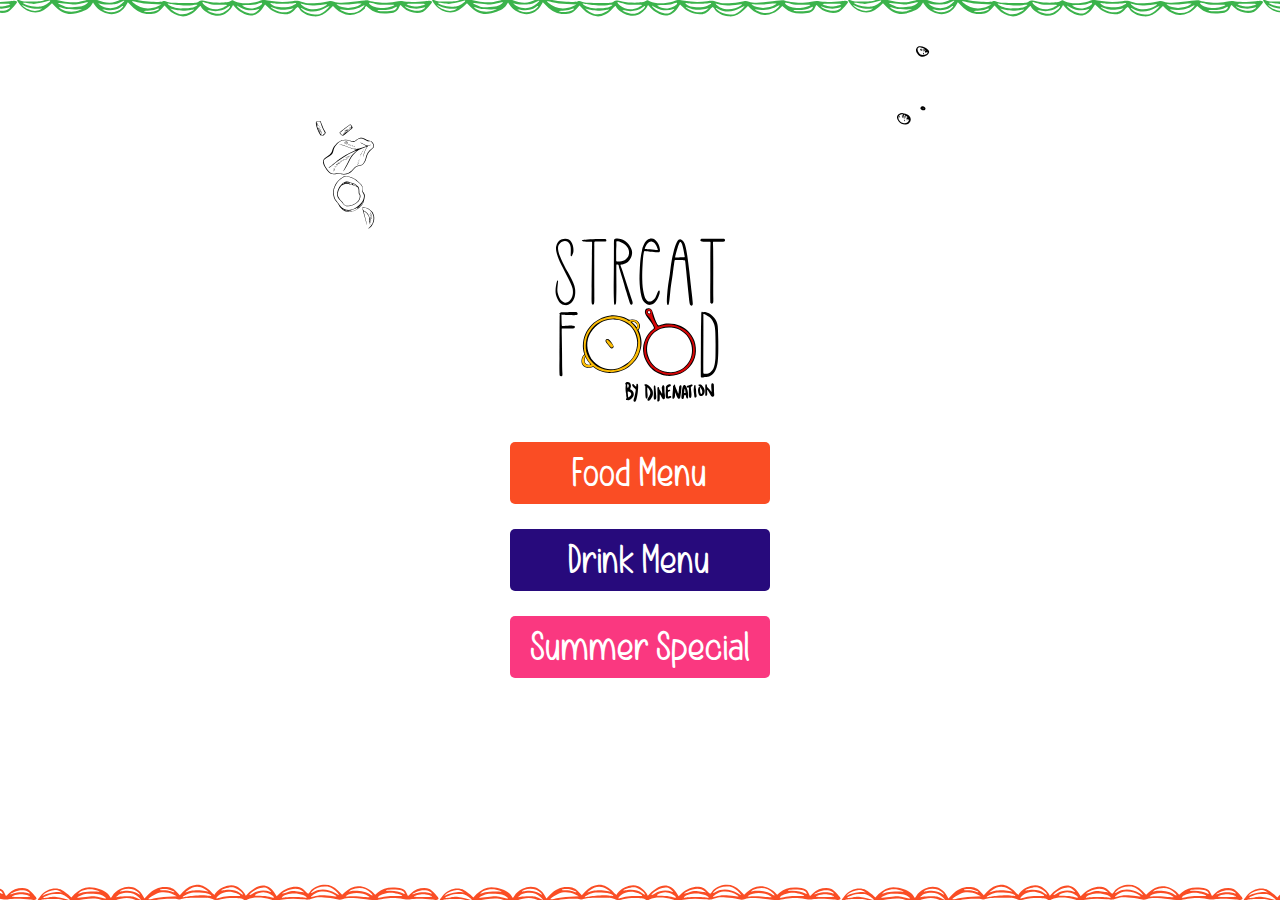
<file: index.html>
<!DOCTYPE html>
<html lang="ru">
	 <head>
	<title>Streat Food</title>
	<meta charset="UTF-8">
	<meta name="format-detection" content="telephone=no">
	<link rel="stylesheet" href="css/style.min.css">
	<link rel="shortcut icon" href="favicon.ico">
	<meta name="viewport" content="width=device-width, initial-scale=1.0">
</head>
	<body>
		<div class="wrapper">
			<main class="main">
				<div class="main__block">
					<h1 class="main__logo">
						<img src="img/logo.svg" alt="">
					</h1>
					<a href="food.html" class="main__button">Food Menu</a>
					<a href="drink.html" class="main__button main__button_drink">Drink Menu</a>
					<a href="summer.html" class="main__button main__button_summer">Summer Special</a>
				</div>
			</main>
		</div>
	</body>
</html>
</file>
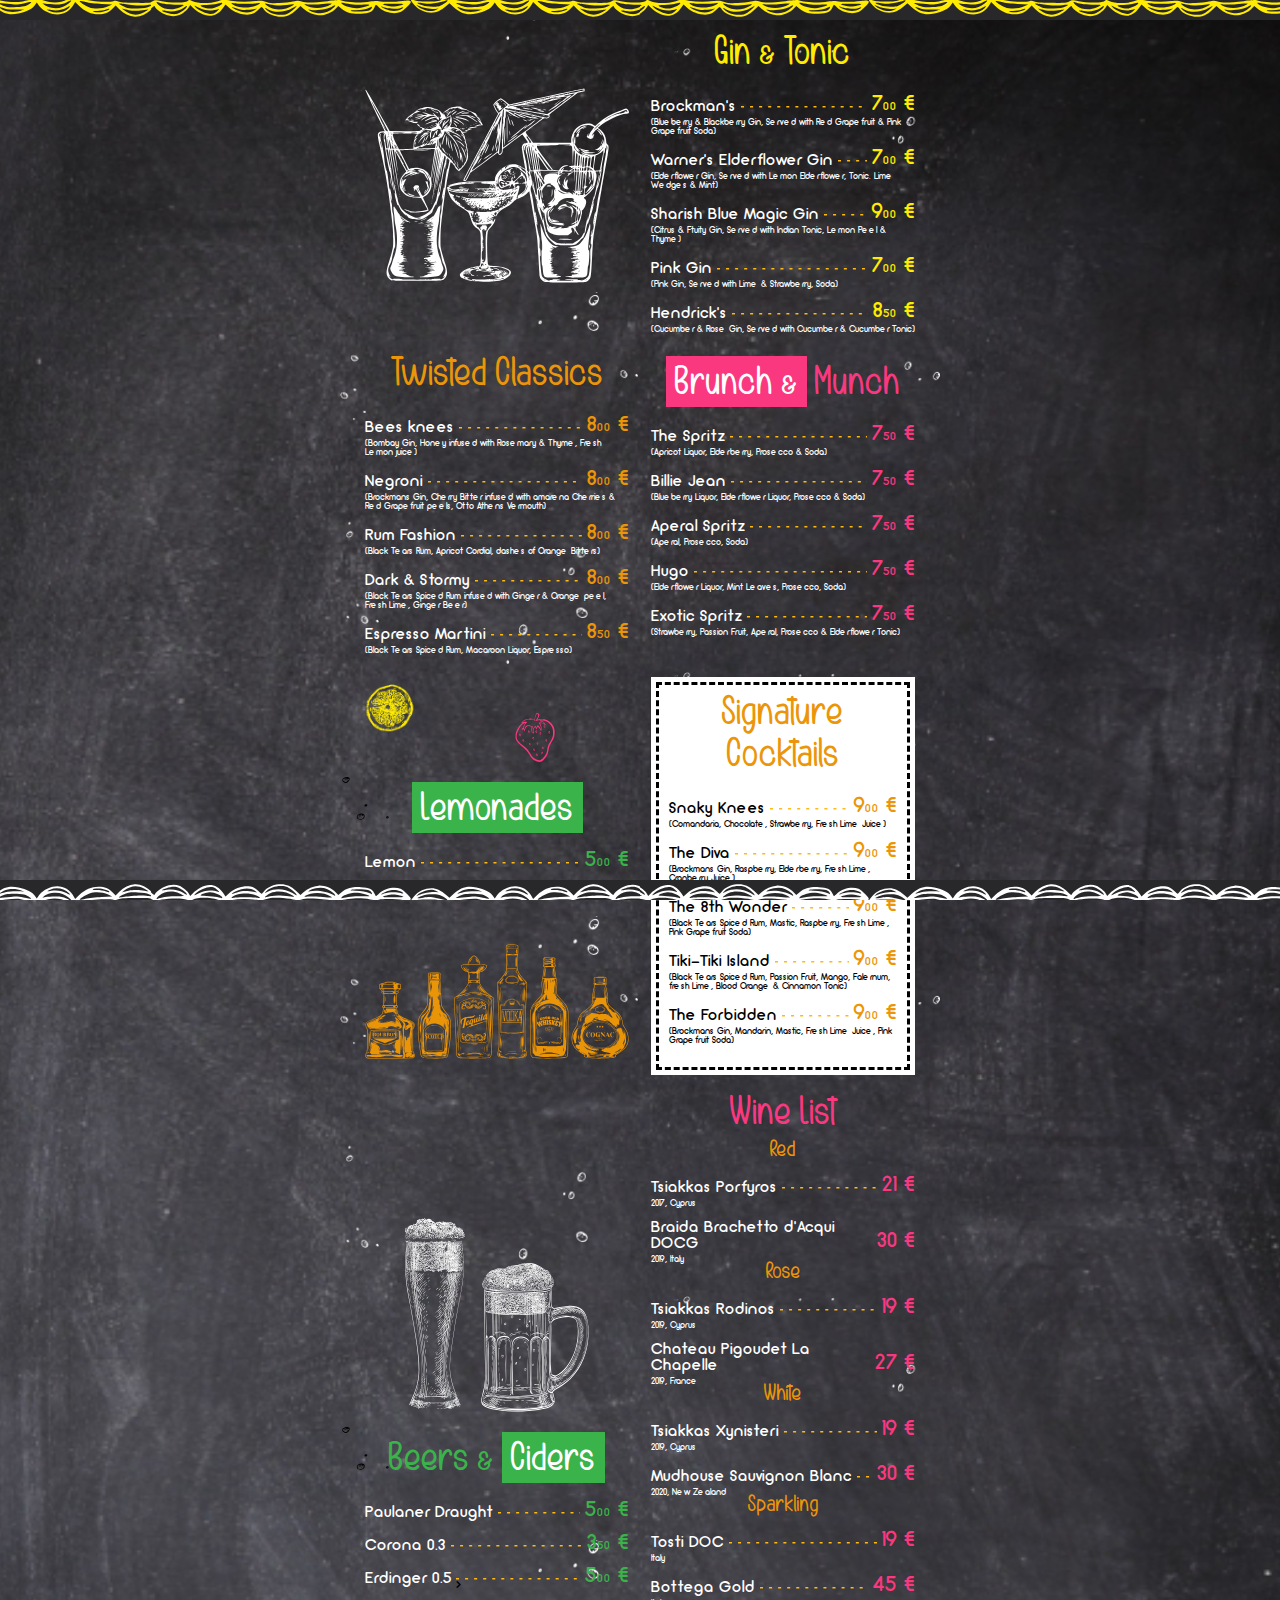
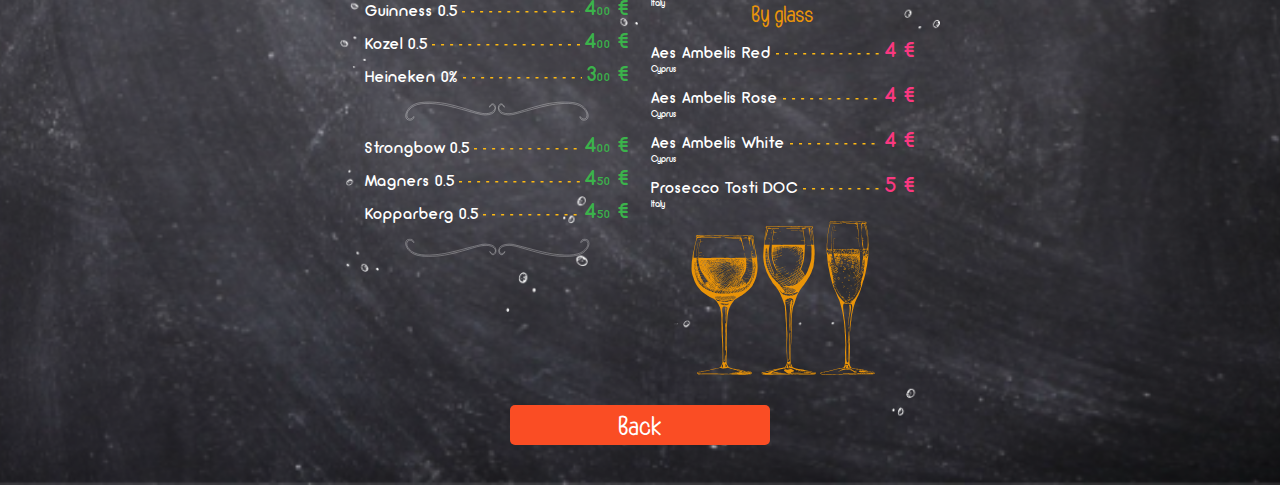
<file: drink.html>
<!DOCTYPE html>
<html lang="ru">
	 <head>
	<title>Streat Food</title>
	<meta charset="UTF-8">
	<meta name="format-detection" content="telephone=no">
	<link rel="stylesheet" href="css/style.min.css">
	<link rel="shortcut icon" href="favicon.ico">
	<meta name="viewport" content="width=device-width, initial-scale=1.0">
</head>
	<body>
		<div class="wrapper wrapper_drink">
			<main class="main main_drink">
				<section class="menu menu_drink">
          <div class="menu__row menu__row_gin">
            <img src="img/drink/image01.svg" alt="">
            <div class="menu__block menu__block_gin">
              <h2 class="menu__title">Gin & Tonic</h2>
              <div class="menu__item item-menu">
                <div class="item-menu__top">
                  <div class="item-menu__name">Brockman's</div>
                  <div class="item-menu__delimiter"></div>
                  <div class="item-menu__cost">7<span>00</span> €</div>
                </div>
                <div class="item-menu_specification">(Blueberry & Blackberry Gin, Served with Red Grapefruit & Pink Grapefruit Soda)</div>
              </div>
              <div class="menu__item item-menu">
                <div class="item-menu__top">
                  <div class="item-menu__name">Warner's Elderflower Gin</div>
                  <div class="item-menu__delimiter"></div>
                  <div class="item-menu__cost">7<span>00</span> €</div>
                </div>
                <div class="item-menu_specification">(Elderflower Gin, Served with Lemon Elderflower, Tonic. Lime Wedges & Mint)</div>
              </div>
              <div class="menu__item item-menu">
                <div class="item-menu__top">
                  <div class="item-menu__name">Sharish Blue Magic Gin</div>
                  <div class="item-menu__delimiter"></div>
                  <div class="item-menu__cost">9<span>00</span> €</div>
                </div>
                <div class="item-menu_specification">(Citrus & Ftuity Gin, Served with Indian Tonic, Lemon Peel & Thyme)</div>
              </div>
              <div class="menu__item item-menu">
                <div class="item-menu__top">
                  <div class="item-menu__name">Pink Gin</div>
                  <div class="item-menu__delimiter"></div>
                  <div class="item-menu__cost">7<span>00</span> €</div>
                </div>
                <div class="item-menu_specification">(Pink Gin, Served with Lime & Strawberry, Soda)</div>
              </div>
              <div class="menu__item item-menu">
                <div class="item-menu__top">
                  <div class="item-menu__name">Hendrick's</div>
                  <div class="item-menu__delimiter"></div>
                  <div class="item-menu__cost">8<span>50</span> €</div>
                </div>
                <div class="item-menu_specification">(Cucumber & Rose Gin, Served with Cucumber & Cucumber Tonic)</div>
              </div>
            </div>
          </div>
					
          <div class="menu__row menu__row_brunch">
            <div class="menu__block menu__block_world">
              <h2 class="menu__title">Twisted Classics</h2>
              <div class="menu__item item-menu">
                <div class="item-menu__top">
                  <div class="item-menu__name">Bees knees</div>
                  <div class="item-menu__delimiter"></div>
                  <div class="item-menu__cost">8<span>00</span> €</div>
                </div>
                <div class="item-menu_specification">(Bombay Gin, Honey infused with Rosemary & Thyme, Fresh Lemon juice)</div>
              </div>
              <div class="menu__item item-menu">
                <div class="item-menu__top">
                  <div class="item-menu__name">Negroni</div>
                  <div class="item-menu__delimiter"></div>
                  <div class="item-menu__cost">8<span>00</span> €</div>
                </div>
                <div class="item-menu_specification">(Brockmans Gin, Cherry Bitter infused with amarena Cherries & Red Grapefruit peels, Otto Athens Vermouth)</div>
              </div>
              <div class="menu__item item-menu">
                <div class="item-menu__top">
                  <div class="item-menu__name">Rum Fashion</div>
                  <div class="item-menu__delimiter"></div>
                  <div class="item-menu__cost">8<span>00</span> €</div>
                </div>
                <div class="item-menu_specification">(Black Tears Rum, Apricot Cordial, dashes of Orange Bitters)</div>
              </div>
              <div class="menu__item item-menu">
                <div class="item-menu__top">
                  <div class="item-menu__name">Dark & Stormy</div>
                  <div class="item-menu__delimiter"></div>
                  <div class="item-menu__cost">8<span>00</span> €</div>
                </div>
                <div class="item-menu_specification">(Black Tears Spiced Rum infused with Ginger & Orange peel, Fresh Lime, Ginger Beer)</div>
              </div>
              <div class="menu__item item-menu">
                <div class="item-menu__top">
                  <div class="item-menu__name">Espresso Martini</div>
                  <div class="item-menu__delimiter"></div>
                  <div class="item-menu__cost">8<span>50</span> €</div>
                </div>
                <div class="item-menu_specification">(Black Tears Spiced Rum, Macaroon Liquor, Espresso)</div>
              </div>
            </div>
            <div class="menu__block menu__block_brunch">
              <h2 class="menu__title"><span>Brunch &</span> Munch</h2>
              <div class="menu__item item-menu">
                <div class="item-menu__top">
                  <div class="item-menu__name">The Spritz</div>
                  <div class="item-menu__delimiter"></div>
                  <div class="item-menu__cost">7<span>50</span> €</div>
                </div>
                <div class="item-menu_specification">(Apricot Liquor, Elderberry, Prosecco & Soda)</div>
              </div>
              <div class="menu__item item-menu">
                <div class="item-menu__top">
                  <div class="item-menu__name">Billie Jean</div>
                  <div class="item-menu__delimiter"></div>
                  <div class="item-menu__cost">7<span>50</span> €</div>
                </div>
                <div class="item-menu_specification">(Blueberry Liquor, Elderflower Liquor, Prosecco & Soda)</div>
              </div>
              <div class="menu__item item-menu">
                <div class="item-menu__top">
                  <div class="item-menu__name">Aperal Spritz</div>
                  <div class="item-menu__delimiter"></div>
                  <div class="item-menu__cost">7<span>50</span> €</div>
                </div>
                <div class="item-menu_specification">(Aperal, Prosecco, Soda)</div>
              </div>
              <div class="menu__item item-menu">
                <div class="item-menu__top">
                  <div class="item-menu__name">Hugo</div>
                  <div class="item-menu__delimiter"></div>
                  <div class="item-menu__cost">7<span>50</span> €</div>
                </div>
                <div class="item-menu_specification">(Elderflower Liquor, Mint Leaves, Prosecco, Soda)</div>
              </div>
              <div class="menu__item item-menu">
                <div class="item-menu__top">
                  <div class="item-menu__name">Exotic Spritz</div>
                  <div class="item-menu__delimiter"></div>
                  <div class="item-menu__cost">7<span>50</span> €</div>
                </div>
                <div class="item-menu_specification">(Strawberry, Passion Fruit, Aperal, Prosecco & Elderflower Tonic)</div>
              </div>
            </div>
          </div>
					
          <div class="menu__row menu__row_lemon">
            <div class="menu__block menu__block_sushi menu__block_lemon">
              <img src="img/drink/image03.svg" alt="">
              <img src="img/drink/image04.svg" alt="">
              <h2 class="menu__title"><span>Lemonades</span></h2>
              <div class="menu__item item-menu">
                <div class="item-menu__top">
                  <div class="item-menu__name">Lemon</div>
                  <div class="item-menu__delimiter"></div>
                  <div class="item-menu__cost">5<span>00</span> €</div>
                </div>
              </div>
              <div class="menu__item item-menu">
                <div class="item-menu__top">
                  <div class="item-menu__name">Lime & Mint</div>
                  <div class="item-menu__delimiter"></div>
                  <div class="item-menu__cost">5<span>00</span> €</div>
                </div>
              </div>
              <img src="img/drink/image05.svg" alt="">
            </div>
            <div class="menu__block menu__block_world menu__block_cockt">
              <div class="menu_wrapper">
                <h2 class="menu__title">Signature Cocktails</h2>
              <div class="menu__item item-menu">
                <div class="item-menu__top">
                  <div class="item-menu__name">Snaky Knees</div>
                  <div class="item-menu__delimiter"></div>
                  <div class="item-menu__cost">9<span>00</span> €</div>
                </div>
                <div class="item-menu_specification">(Comandaria, Chocolate, Strawberry, Fresh Lime Juice)</div>
              </div>
              <div class="menu__item item-menu">
                <div class="item-menu__top">
                  <div class="item-menu__name">The Diva</div>
                  <div class="item-menu__delimiter"></div>
                  <div class="item-menu__cost">9<span>00</span> €</div>
                </div>
                <div class="item-menu_specification">(Brockmans Gin, Raspberry, Elderberry, Fresh Lime, Cranberry Juice)</div>
              </div>
              <div class="menu__item item-menu">
                <div class="item-menu__top">
                  <div class="item-menu__name">The 8th Wonder</div>
                  <div class="item-menu__delimiter"></div>
                  <div class="item-menu__cost">9<span>00</span> €</div>
                </div>
                <div class="item-menu_specification">(Black Tears Spiced Rum, Mastic, Raspberry, Fresh Lime, Pink Grapefruit Soda)</div>
              </div>
              <div class="menu__item item-menu">
                <div class="item-menu__top">
                  <div class="item-menu__name">Tiki-Tiki Island</div>
                  <div class="item-menu__delimiter"></div>
                  <div class="item-menu__cost">9<span>00</span> €</div>
                </div>
                <div class="item-menu_specification">(Black Tears Spiced Rum, Passion Fruit, Mango, Falernum, fresh Lime, Blood Orange & Cinnamon Tonic)</div>
              </div>
              <div class="menu__item item-menu">
                <div class="item-menu__top">
                  <div class="item-menu__name">The Forbidden</div>
                  <div class="item-menu__delimiter"></div>
                  <div class="item-menu__cost">9<span>00</span> €</div>
                </div>
                <div class="item-menu_specification">(Brockmans Gin, Mandarin, Mastic, Fresh Lime Juice, Pink Grapefruit Soda)</div>
              </div>
              </div>
            </div>
          </div>

          <div class="menu__row menu__row_wine">
            <div class="menu__column">
              <img src="img/drink/image06.svg" alt="">
              <div class="menu__block menu__block_sushi menu__block_beers">
                <h2 class="menu__title">Beers & <span>Ciders</span></h2>
                <div class="menu__item item-menu">
                  <div class="item-menu__top">
                    <div class="item-menu__name">Paulaner Draught</div>
                    <div class="item-menu__delimiter"></div>
                    <div class="item-menu__cost">5<span>00</span> €</div>
                  </div>
                </div>
                <div class="menu__item item-menu">
                  <div class="item-menu__top">
                    <div class="item-menu__name">Corona 0.3</div>
                    <div class="item-menu__delimiter"></div>
                    <div class="item-menu__cost">3<span>50</span> €</div>
                  </div>
                </div>
                <div class="menu__item item-menu">
                  <div class="item-menu__top">
                    <div class="item-menu__name">Erdinger 0.5</div>
                    <div class="item-menu__delimiter">></div>
                    <div class="item-menu__cost">5<span>00</span> €</div>
                  </div>
                </div>
                <div class="menu__item item-menu">
                  <div class="item-menu__top">
                    <div class="item-menu__name">Guinness 0.5</div>
                    <div class="item-menu__delimiter"></div>
                    <div class="item-menu__cost">4<span>00</span> €</div>
                  </div>
                </div>
                <div class="menu__item item-menu">
                  <div class="item-menu__top">
                    <div class="item-menu__name">Kozel 0.5</div>
                    <div class="item-menu__delimiter"></div>
                    <div class="item-menu__cost">4<span>00</span> €</div>
                  </div>
                </div>
                <div class="menu__item item-menu">
                  <div class="item-menu__top">
                    <div class="item-menu__name">Heineken 0%</div>
                    <div class="item-menu__delimiter"></div>
                    <div class="item-menu__cost">3<span>00</span> €</div>
                  </div>
                </div>
                <img class="image" src="img/drink/border-block-white.svg" alt="">
                <div class="menu__item item-menu">
                  <div class="item-menu__top">
                    <div class="item-menu__name">Strongbow 0.5</div>
                    <div class="item-menu__delimiter"></div>
                    <div class="item-menu__cost">4<span>00</span> €</div>
                  </div>
                </div>
                <div class="menu__item item-menu">
                  <div class="item-menu__top">
                    <div class="item-menu__name">Magners 0.5</div>
                    <div class="item-menu__delimiter"></div>
                    <div class="item-menu__cost">4<span>50</span> €</div>
                  </div>
                </div>
                <div class="menu__item item-menu">
                  <div class="item-menu__top">
                    <div class="item-menu__name">Kopparberg 0.5</div>
                    <div class="item-menu__delimiter"></div>
                    <div class="item-menu__cost">4<span>50</span> €</div>
                  </div>
                </div>
                <img class="image image_rot" src="img/drink/border-block-white.svg" alt="">
              </div>
            </div>

            <div class="menu__column">
              <div class="menu__block menu__block_wine">
                <h2 class="menu__title">Wine List</span></h2>
                <h3 class="menu__subtitle">Red</h3>
                <div class="menu__item item-menu">
                  <div class="item-menu__top">
                    <div class="item-menu__name">Tsiakkas Porfyros</div>
                    <div class="item-menu__delimiter"></div>
                    <div class="item-menu__cost">21 €</div>
                  </div>
                  <div class="item-menu_specification">2017, Cyprus</div>
                </div>
                <div class="menu__item item-menu">
                  <div class="item-menu__top">
                    <div class="item-menu__name">Braida Brachetto d'Acqui DOCG</div>
                    <div class="item-menu__delimiter"></div>
                    <div class="item-menu__cost">30 €</div>
                  </div>
                  <div class="item-menu_specification">2019, Italy</div>
                </div>
                <h3 class="menu__subtitle">Rose</h3>
                <div class="menu__item item-menu">
                  <div class="item-menu__top">
                    <div class="item-menu__name">Tsiakkas Rodinos</div>
                    <div class="item-menu__delimiter"></div>
                    <div class="item-menu__cost">19 €</div>
                  </div>
                  <div class="item-menu_specification">2019, Cyprus</div>
                </div>
                <div class="menu__item item-menu">
                  <div class="item-menu__top">
                    <div class="item-menu__name">Chateau Pigoudet La Chapelle</div>
                    <div class="item-menu__delimiter"></div>
                    <div class="item-menu__cost">27 €</div>
                  </div>
                  <div class="item-menu_specification">2019, France</div>
                </div>
                <h3 class="menu__subtitle">White</h3>
                <div class="menu__item item-menu">
                  <div class="item-menu__top">
                    <div class="item-menu__name">Tsiakkas Xynisteri</div>
                    <div class="item-menu__delimiter"></div>
                    <div class="item-menu__cost">19 €</div>
                  </div>
                  <div class="item-menu_specification">2019, Cyprus</div>
                </div>
                <div class="menu__item item-menu">
                  <div class="item-menu__top">
                    <div class="item-menu__name">Mudhouse Sauvignon Blanc</div>
                    <div class="item-menu__delimiter"></div>
                    <div class="item-menu__cost">30 €</div>
                  </div>
                  <div class="item-menu_specification">2020, New Zealand</div>
                </div>
                <h3 class="menu__subtitle">Sparkling</h3>
                <div class="menu__item item-menu">
                  <div class="item-menu__top">
                    <div class="item-menu__name">Tosti DOC</div>
                    <div class="item-menu__delimiter"></div>
                    <div class="item-menu__cost">19 €</div>
                  </div>
                  <div class="item-menu_specification">Italy</div>
                </div>
                <div class="menu__item item-menu">
                  <div class="item-menu__top">
                    <div class="item-menu__name">Bottega Gold</div>
                    <div class="item-menu__delimiter"></div>
                    <div class="item-menu__cost">45 €</div>
                  </div>
                  <div class="item-menu_specification">Italy</div>
                </div>
                <h3 class="menu__subtitle">By glass</h3>
                <div class="menu__item item-menu">
                  <div class="item-menu__top">
                    <div class="item-menu__name">Aes Ambelis Red</div>
                    <div class="item-menu__delimiter"></div>
                    <div class="item-menu__cost">4 €</div>
                  </div>
                  <div class="item-menu_specification">Cyprus</div>
                </div>
                <div class="menu__item item-menu">
                  <div class="item-menu__top">
                    <div class="item-menu__name">Aes Ambelis Rose</div>
                    <div class="item-menu__delimiter"></div>
                    <div class="item-menu__cost">4 €</div>
                  </div>
                  <div class="item-menu_specification">Cyprus</div>
                </div>
                <div class="menu__item item-menu">
                  <div class="item-menu__top">
                    <div class="item-menu__name">Aes Ambelis White</div>
                    <div class="item-menu__delimiter"></div>
                    <div class="item-menu__cost">4 €</div>
                  </div>
                  <div class="item-menu_specification">Cyprus</div>
                </div>
                <div class="menu__item item-menu">
                  <div class="item-menu__top">
                    <div class="item-menu__name">Prosecco Tosti DOC</div>
                    <div class="item-menu__delimiter"></div>
                    <div class="item-menu__cost">5 €</div>
                  </div>
                  <div class="item-menu_specification">Italy</div>
                </div>
                <img src="img/drink/image07.svg" alt="">
              </div>
            </div>
          </div>
					
				</section>
				<div class="main__footer">
					<a href="index.html" class="main__button main__button_back">Back</a>
				</div>
			</main>
		</div>
	</body>
</html>
</file>
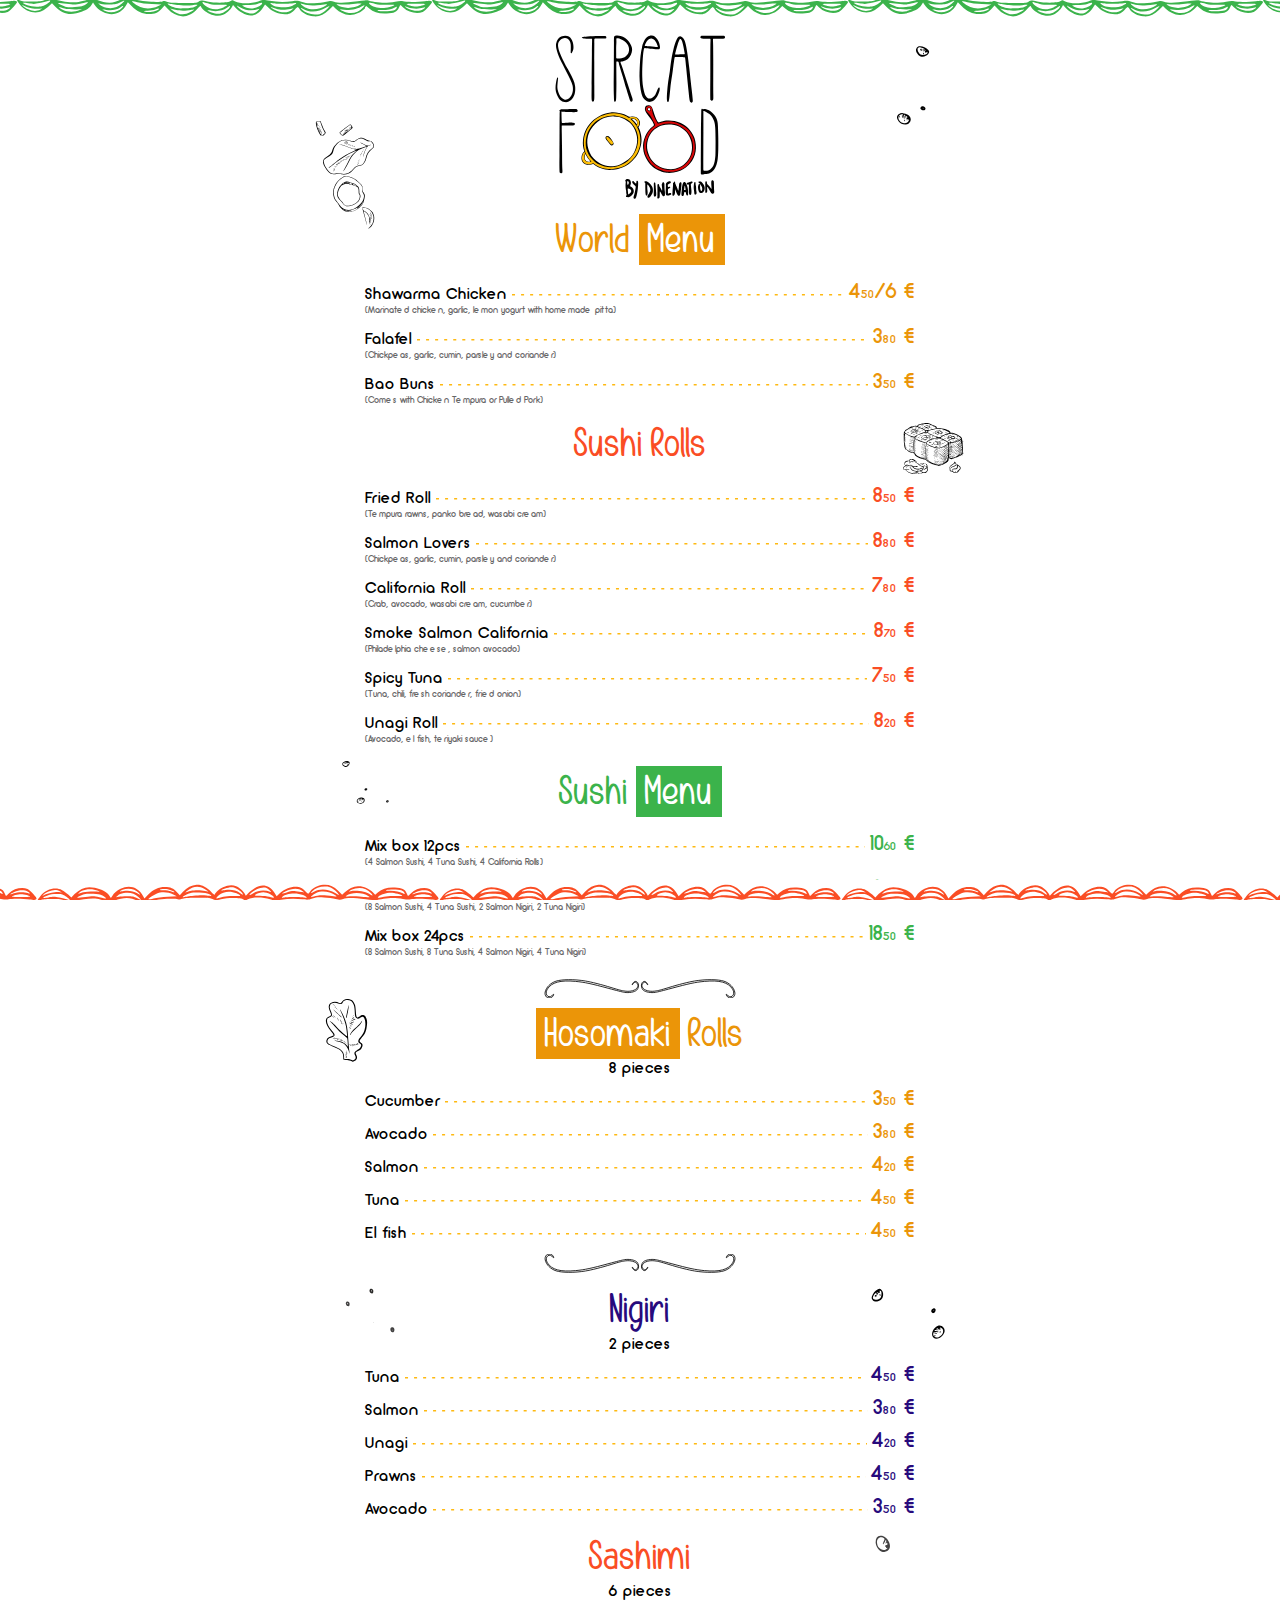
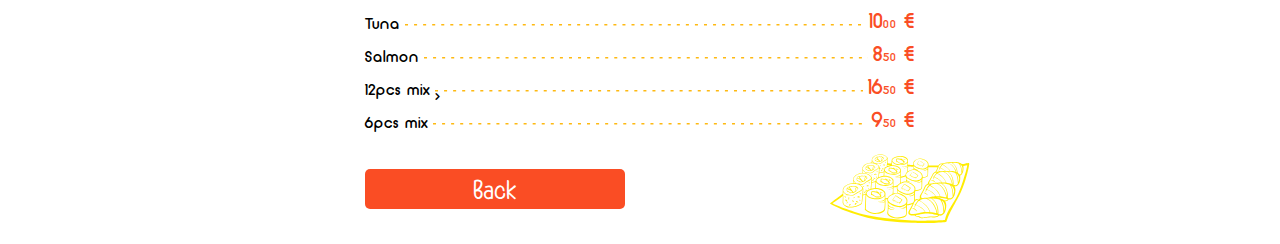
<file: food.html>
<!DOCTYPE html>
<html lang="ru">
	 <head>
	<title>Streat Food</title>
	<meta charset="UTF-8">
	<meta name="format-detection" content="telephone=no">
	<link rel="stylesheet" href="css/style.min.css">
	<link rel="shortcut icon" href="favicon.ico">
	<meta name="viewport" content="width=device-width, initial-scale=1.0">
</head>
	<body>
		<div class="wrapper">
			<main class="main">
				<h1 class="main__logo">
					<img src="img/logo.svg" alt="">
				</h1>
				<section class="menu">
					<div class="menu__block menu__block_world">
						<h2 class="menu__title">World <span>Menu</span></h2>
						<div class="menu__item item-menu">
							<div class="item-menu__top">
								<div class="item-menu__name">Shawarma Chicken</div>
								<div class="item-menu__delimiter"></div>
								<div class="item-menu__cost">4<span>50</span>/6 €</div>
							</div>
							<div class="item-menu_specification">(Marinated chicken, garlic, lemon yogurt with homemade pitta)</div>
						</div>
						<div class="menu__item item-menu">
							<div class="item-menu__top">
								<div class="item-menu__name">Falafel</div>
								<div class="item-menu__delimiter"></div>
								<div class="item-menu__cost">3<span>80</span> €</div>
							</div>
							<div class="item-menu_specification">(Chickpeas, garlic, cumin, parsley and coriander)</div>
						</div>
						<div class="menu__item item-menu">
							<div class="item-menu__top">
								<div class="item-menu__name">Bao Buns</div>
								<div class="item-menu__delimiter"></div>
								<div class="item-menu__cost">3<span>50</span> €</div>
							</div>
							<div class="item-menu_specification">(Comes with Chicken Tempura or Pulled Pork)</div>
						</div>
					</div>

					<div class="menu__block menu__block_rolls">
						<h2 class="menu__title">Sushi Rolls</h2>
						<div class="menu__item item-menu">
							<div class="item-menu__top">
								<div class="item-menu__name">Fried Roll</div>
								<div class="item-menu__delimiter"></div>
								<div class="item-menu__cost">8<span>50</span> €</div>
							</div>
							<div class="item-menu_specification">(Tempura rawns, panko bread, wasabi cream)</div>
						</div>
						<div class="menu__item item-menu">
							<div class="item-menu__top">
								<div class="item-menu__name">Salmon Lovers</div>
								<div class="item-menu__delimiter"></div>
								<div class="item-menu__cost">8<span>80</span> €</div>
							</div>
							<div class="item-menu_specification">(Chickpeas, garlic, cumin, parsley and coriander)</div>
						</div>
						<div class="menu__item item-menu">
							<div class="item-menu__top">
								<div class="item-menu__name">California Roll</div>
								<div class="item-menu__delimiter"></div>
								<div class="item-menu__cost">7<span>80</span> €</div>
							</div>
							<div class="item-menu_specification">(Crab, avocado, wasabi cream, cucumber)</div>
						</div>
						<div class="menu__item item-menu">
							<div class="item-menu__top">
								<div class="item-menu__name">Smoke Salmon California</div>
								<div class="item-menu__delimiter"></div>
								<div class="item-menu__cost">8<span>70</span> €</div>
							</div>
							<div class="item-menu_specification">(Philadelphia cheese, salmon avocado)</div>
						</div>
						<div class="menu__item item-menu">
							<div class="item-menu__top">
								<div class="item-menu__name">Spicy Tuna</div>
								<div class="item-menu__delimiter"></div>
								<div class="item-menu__cost">7<span>50</span> €</div>
							</div>
							<div class="item-menu_specification">(Tuna, chili, fresh coriander, fried onion)</div>
						</div>
						<div class="menu__item item-menu">
							<div class="item-menu__top">
								<div class="item-menu__name">Unagi Roll</div>
								<div class="item-menu__delimiter"></div>
								<div class="item-menu__cost">8<span>20</span> €</div>
							</div>
							<div class="item-menu_specification">(Avocado, el fish, teriyaki sauce)</div>
						</div>
					</div>

					<div class="menu__block menu__block_sushi">
						<h2 class="menu__title">Sushi <span>Menu</span></h2>
						<div class="menu__item item-menu">
							<div class="item-menu__top">
								<div class="item-menu__name">Mix box 12pcs</div>
								<div class="item-menu__delimiter"></div>
								<div class="item-menu__cost">10<span>60</span> €</div>
							</div>
							<div class="item-menu_specification">(4 Salmon Sushi, 4 Tuna Sushi, 4 California Rolls)</div>
						</div>
						<div class="menu__item item-menu">
							<div class="item-menu__top">
								<div class="item-menu__name">Mix box 16pcs</div>
								<div class="item-menu__delimiter"></div>
								<div class="item-menu__cost">12<span>50</span> €</div>
							</div>
							<div class="item-menu_specification">(8 Salmon Sushi, 4 Tuna Sushi, 2 Salmon Nigiri, 2 Tuna Nigiri)</div>
						</div>
						<div class="menu__item item-menu">
							<div class="item-menu__top">
								<div class="item-menu__name">Mix box 24pcs</div>
								<div class="item-menu__delimiter"></div>
								<div class="item-menu__cost">18<span>50</span> €</div>
							</div>
							<div class="item-menu_specification">(8 Salmon Sushi, 8 Tuna Sushi, 4 Salmon Nigiri, 4 Tuna Nigiri)</div>
						</div>
					</div>

					<div class="menu__block menu__block_world menu__block_hosomaki">
						<h2 class="menu__title"><span>Hosomaki</span> Rolls</h2>
						<div class="menu__subtitle">8 pieces</div>
						<div class="menu__item item-menu">
							<div class="item-menu__top">
								<div class="item-menu__name">Cucumber</div>
								<div class="item-menu__delimiter"></div>
								<div class="item-menu__cost">3<span>50</span> €</div>
							</div>
						</div>
						<div class="menu__item item-menu">
							<div class="item-menu__top">
								<div class="item-menu__name">Avocado</div>
								<div class="item-menu__delimiter"></div>
								<div class="item-menu__cost">3<span>80</span> €</div>
							</div>
						</div>
						<div class="menu__item item-menu">
							<div class="item-menu__top">
								<div class="item-menu__name">Salmon</div>
								<div class="item-menu__delimiter"></div>
								<div class="item-menu__cost">4<span>20</span> €</div>
							</div>
						</div>
						<div class="menu__item item-menu">
							<div class="item-menu__top">
								<div class="item-menu__name">Tuna</div>
								<div class="item-menu__delimiter"></div>
								<div class="item-menu__cost">4<span>50</span> €</div>
							</div>
						</div>
						<div class="menu__item item-menu">
							<div class="item-menu__top">
								<div class="item-menu__name">El fish</div>
								<div class="item-menu__delimiter"></div>
								<div class="item-menu__cost">4<span>50</span> €</div>
							</div>
						</div>
					</div>

					<div class="menu__block menu__block_nigiri">
						<h2 class="menu__title">Nigiri</h2>
						<div class="menu__subtitle">2 pieces</div>
						<div class="menu__item item-menu">
							<div class="item-menu__top">
								<div class="item-menu__name">Tuna</div>
								<div class="item-menu__delimiter"></div>
								<div class="item-menu__cost">4<span>50</span> €</div>
							</div>
						</div>
						<div class="menu__item item-menu">
							<div class="item-menu__top">
								<div class="item-menu__name">Salmon</div>
								<div class="item-menu__delimiter"></div>
								<div class="item-menu__cost">3<span>80</span> €</div>
							</div>
						</div>
						<div class="menu__item item-menu">
							<div class="item-menu__top">
								<div class="item-menu__name">Unagi</div>
								<div class="item-menu__delimiter"></div>
								<div class="item-menu__cost">4<span>20</span> €</div>
							</div>
						</div>
						<div class="menu__item item-menu">
							<div class="item-menu__top">
								<div class="item-menu__name">Prawns</div>
								<div class="item-menu__delimiter"></div>
								<div class="item-menu__cost">4<span>50</span> €</div>
							</div>
						</div>
						<div class="menu__item item-menu">
							<div class="item-menu__top">
								<div class="item-menu__name">Avocado</div>
								<div class="item-menu__delimiter"></div>
								<div class="item-menu__cost">3<span>50</span> €</div>
							</div>
						</div>
					</div>

					<div class="menu__block menu__block_rolls menu__block_sashimi">
						<h2 class="menu__title">Sashimi</h2>
						<div class="menu__subtitle">6 pieces</div>
						<div class="menu__item item-menu">
							<div class="item-menu__top">
								<div class="item-menu__name">Tuna</div>
								<div class="item-menu__delimiter"></div>
								<div class="item-menu__cost">10<span>00</span> €</div>
							</div>
						</div>
						<div class="menu__item item-menu">
							<div class="item-menu__top">
								<div class="item-menu__name">Salmon</div>
								<div class="item-menu__delimiter"></div>
								<div class="item-menu__cost">8<span>50</span> €</div>
							</div>
						</div>
						<div class="menu__item item-menu">
							<div class="item-menu__top">
								<div class="item-menu__name">12pcs mix</div>
								<div class="item-menu__delimiter">></div>
								<div class="item-menu__cost">16<span>50</span> €</div>
							</div>
						</div>
						<div class="menu__item item-menu">
							<div class="item-menu__top">
								<div class="item-menu__name">6pcs mix</div>
								<div class="item-menu__delimiter"></div>
								<div class="item-menu__cost">9<span>50</span> €</div>
							</div>
						</div>
					</div>
				</section>
				<div class="main__footer">
					<a href="index.html" class="main__button main__button_back">Back</a>
					<img src="img/sushi-rolls02.svg" alt="">
				</div>
			</main>
		</div>
	</body>
</html>
</file>
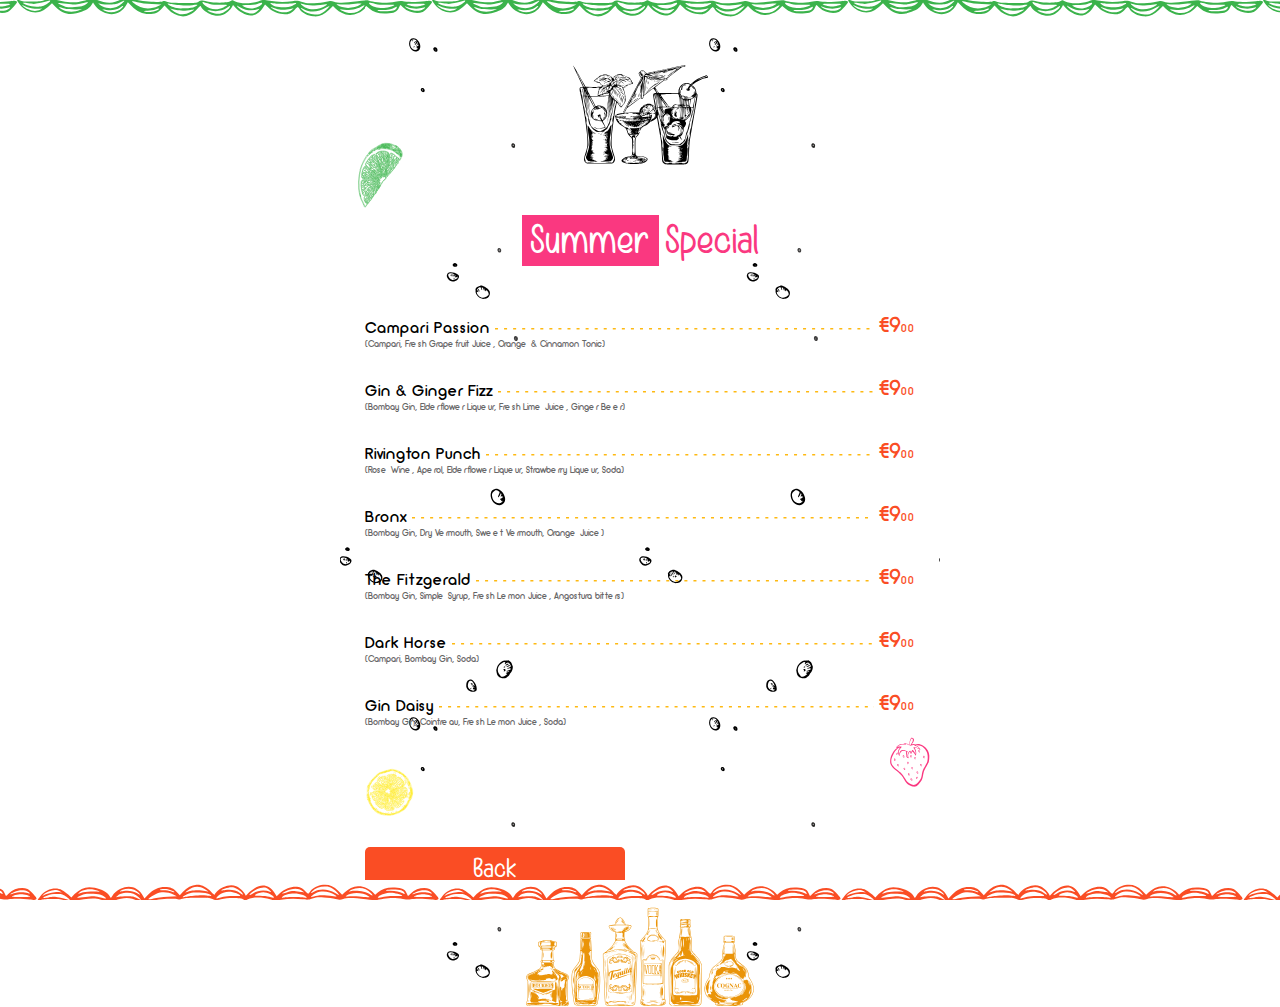
<file: summer.html>
<!DOCTYPE html>
<html lang="ru">
	 <head>
	<title>Summer Special</title>
	<meta charset="UTF-8">
	<meta name="format-detection" content="telephone=no">
	<link rel="stylesheet" href="css/style.min.css">
	<link rel="shortcut icon" href="favicon.ico">
	<meta name="viewport" content="width=device-width, initial-scale=1.0">
</head>
	<body>
		<div class="wrapper">
			<main class="main main_summer">
				<h1 class="main__logo">
					<img src="img/summer/logo.svg" alt="">
				</h1>
				<section class="menu">
					<div class="menu__block menu__block_summer">
						<h2 class="menu__title"><span>Summer</span> Special</h2>
						<div class="menu__item item-menu">
							<div class="item-menu__top">
								<div class="item-menu__name">Campari Passion</div>
								<div class="item-menu__delimiter"></div>
								<div class="item-menu__cost">€9<span>00</span></div>
							</div>
							<div class="item-menu_specification">(Campari, Fresh Grapefruit Juice, Orange & Cinnamon Tonic)</div>
						</div>
						<div class="menu__item item-menu">
							<div class="item-menu__top">
								<div class="item-menu__name">Gin & Ginger Fizz</div>
								<div class="item-menu__delimiter"></div>
								<div class="item-menu__cost">€9<span>00</span></div>
							</div>
							<div class="item-menu_specification">(Bombay Gin, Elderflower Liqueur, Fresh Lime Juice, Ginger Beer)</div>
						</div>
						<div class="menu__item item-menu">
							<div class="item-menu__top">
								<div class="item-menu__name">Rivington Punch</div>
								<div class="item-menu__delimiter"></div>
								<div class="item-menu__cost">€9<span>00</span></div>
							</div>
							<div class="item-menu_specification">(Rose Wine, Aperol, Elderflower Liqueur, Strawberry Liqueur, Soda)</div>
						</div>
            <div class="menu__item item-menu">
							<div class="item-menu__top">
								<div class="item-menu__name">Bronx</div>
								<div class="item-menu__delimiter"></div>
								<div class="item-menu__cost">€9<span>00</span></div>
							</div>
							<div class="item-menu_specification">(Bombay Gin, Dry Vermouth, Sweet Vermouth, Orange Juice)</div>
						</div>
            <div class="menu__item item-menu">
							<div class="item-menu__top">
								<div class="item-menu__name">The Fitzgerald</div>
								<div class="item-menu__delimiter"></div>
								<div class="item-menu__cost">€9<span>00</span></div>
							</div>
							<div class="item-menu_specification">(Bombay Gin, Simple Syrup, Fresh Lemon Juice, Angostura bitters)</div>
						</div>
            <div class="menu__item item-menu">
							<div class="item-menu__top">
								<div class="item-menu__name">Dark Horse</div>
								<div class="item-menu__delimiter"></div>
								<div class="item-menu__cost">€9<span>00</span></div>
							</div>
							<div class="item-menu_specification">(Campari, Bombay Gin, Soda)</div>
						</div>
            <div class="menu__item item-menu">
							<div class="item-menu__top">
								<div class="item-menu__name">Gin Daisy</div>
								<div class="item-menu__delimiter"></div>
								<div class="item-menu__cost">€9<span>00</span></div>
							</div>
							<div class="item-menu_specification">(Bombay Gin, Cointreau, Fresh Lemon Juice, Soda)</div>
						</div>
					</div>
				</section>
				<div class="main__footer main__footer_summer">
					<a href="index.html" class="main__button main__button_back">Back</a>
					<img src="img/summer/drink.svg" alt="">
				</div>
			</main>
		</div>
	</body>
</html>
</file>
<file: css/style.min.css>
@font-face{font-family:ArciformSans;font-display:swap;src:url(../fonts/ArciformSans.woff) format("woff"),url(../fonts/ArciformSans.woff2) format("woff2");font-weight:400;font-style:normal}@font-face{font-family:PickleJuice;font-display:swap;src:url(../fonts/PickleJuice.woff) format("woff"),url(../fonts/PickleJuice.woff2) format("woff2");font-weight:400;font-style:normal}*{padding:0;margin:0;border:0}*,:after,:before{-webkit-box-sizing:border-box;box-sizing:border-box}:active,:focus{outline:0}a:active,a:focus{outline:0}aside,footer,header,nav,section{display:block}body,html{height:100%;min-width:320px}body{line-height:1;font-family:ArciformSans,sans-serif;-ms-text-size-adjust:100%;-moz-text-size-adjust:100%;-webkit-text-size-adjust:100%}button,input,textarea{font-family:ArciformSans,sans-serif}input::-ms-clear{display:none}button{cursor:pointer}button::-moz-focus-inner{padding:0;border:0}a,a:visited{text-decoration:none}a:hover{text-decoration:none}ul li{list-style:none}img{vertical-align:top}h1,h2,h3,h4,h5,h6{font-weight:inherit;font-size:inherit}body{color:#000;font-size:14px}.wrapper{position:relative;width:100%;min-height:100%;overflow:hidden}.wrapper::after,.wrapper::before{content:'';position:fixed;z-index:10;height:20px;width:100%;left:0}.wrapper::after{bottom:0;background:#fff url(../img/border-bottom.svg) center 4px repeat-x;background-size:auto 20px}.wrapper::before{top:0;background:#fff url(../img/border-top.svg) center -3px repeat-x;background-size:auto 20px}.wrapper_drink{background:url(../img/drink/main-bg.png) center/cover no-repeat}.wrapper_drink::after{background:#28272a url(../img/drink/border-bottom-white.svg) center 4px repeat-x}.wrapper_drink::before{background:#28272a url(../img/drink/border-top-yellow.svg) center -3px repeat-x}.wrapper_drink .item-menu_specification{color:#fff}.wrapper_drink .item-menu__name{color:#fff}.wrapper_drink .main__footer{margin-bottom:20px;-webkit-box-pack:center;-ms-flex-pack:center;justify-content:center}.main{position:relative;max-width:600px;min-height:100vh;margin:0 auto;padding:35px 25px 20px;display:-webkit-box;display:-ms-flexbox;display:flex;-webkit-box-orient:vertical;-webkit-box-direction:normal;-ms-flex-direction:column;flex-direction:column}.main::before{content:'';display:inline-block;position:absolute;width:60px;height:110px;top:120px;left:-25px;background:url(../img/food.svg) center/100% no-repeat}.main::after{content:'';display:inline-block;position:absolute;width:33px;height:80px;top:45px;right:10px;background:url(../img/coffee01.svg) center/100% no-repeat}.main_drink{background:url(../img/drink/menu-bg.png) center top/contain}.main_drink::after,.main_drink::before{display:none}.main_summer{background:url(../img/summer/bg.svg) top center/300px}.main_summer .main__logo{margin:30px auto 50px;width:135px}.main_summer::after{display:none}.main_summer::before{width:50px;left:15px;background:url(../img/summer/lime.svg) center/100% no-repeat}.main__block{-webkit-box-flex:1;-ms-flex:1 1 auto;flex:1 1 auto;width:100%;display:-webkit-box;display:-ms-flexbox;display:flex;-webkit-box-orient:vertical;-webkit-box-direction:normal;-ms-flex-direction:column;flex-direction:column;-webkit-box-align:center;-ms-flex-align:center;align-items:center;-webkit-box-pack:center;-ms-flex-pack:center;justify-content:center}.main__button{display:inline-block;min-width:260px;margin-top:25px;padding:15px 20px 5px;font-size:42px;font-family:PickleJuice,sans-serif;text-align:center;color:#fff;background-color:#fa4d24;border-radius:5px}.main__button_drink{background-color:#270a7c}.main__button_back{margin-top:0;padding:10px 30px 2px;font-size:28px}.main__button_summer{background-color:#fa3880}.main__logo{margin:0 auto 15px;width:170px}.main__footer{display:-webkit-box;display:-ms-flexbox;display:flex;-webkit-box-pack:justify;-ms-flex-pack:justify;justify-content:space-between;-webkit-box-align:center;-ms-flex-align:center;align-items:center}.main__footer img{position:relative;display:inline-block;left:55px;width:140px}.main__footer_summer{position:relative;margin-bottom:100px}.main__footer_summer img{position:absolute;width:230px;height:100px;left:calc(50% - 115px);bottom:-120px}.menu__block{padding-bottom:10px}.menu__block_world .menu__title{color:#eb9508}.menu__block_world .menu__title span{background-color:#eb9508}.menu__block_world .item-menu__cost{color:#eb9508}.menu__block_rolls .menu__title{color:#fa4d24}.menu__block_rolls .menu__title::after{content:'';display:inline-block;position:absolute;width:62px;height:52px;top:-5px;right:-50px;background:url(../img/sushi-rolls01.svg) center/100% no-repeat}.menu__block_rolls .item-menu__cost{color:#fa4d24}.menu__block_sushi .menu__title{color:#3bb34b}.menu__block_sushi .menu__title::after{content:'';display:inline-block;position:absolute;width:47px;height:43px;top:-5px;left:-23px;background:url(../img/coffee02.svg) center/100% no-repeat}.menu__block_sushi .menu__title span{background-color:#3bb34b}.menu__block_sushi .item-menu__cost{color:#3bb34b}.menu__block_hosomaki::after,.menu__block_hosomaki::before{content:'';display:block;width:200px;height:19px;margin:0 auto 10px;background:url(../img/border-block.svg) center/100% no-repeat}.menu__block_hosomaki::after{-webkit-transform:rotate(180deg);-ms-transform:rotate(180deg);transform:rotate(180deg)}.menu__block_hosomaki .menu__title::after{content:'';display:inline-block;position:absolute;width:43px;height:65px;top:-10px;left:-40px;background:url(../img/sheet.svg) center/100% no-repeat}.menu__block_nigiri .menu__title{color:#270a7c}.menu__block_nigiri .menu__title::before{content:'';display:inline-block;position:absolute;width:50px;height:45px;top:-5px;left:-20px;background:url(../img/coffee03.svg) center/100% no-repeat}.menu__block_nigiri .menu__title::after{content:'';display:inline-block;position:absolute;width:74px;height:51px;top:-5px;right:-30px;background:url(../img/coffee04.svg) center/100% no-repeat}.menu__block_nigiri .item-menu__cost{color:#270a7c}.menu__block_sashimi .menu__title::after{width:15px;height:17px;top:-5px;right:25px;background:url(../img/coffee05.svg) center/100% no-repeat}.menu__block_gin .menu__title{color:#ffec02}.menu__block_gin .item-menu__cost{color:#ffec02}.menu__block_brunch .menu__title{color:#fa3880}.menu__block_brunch .menu__title span{background-color:#fa3880}.menu__block_brunch .item-menu__cost{color:#fa3880}.menu__block_lemon img:nth-of-type(1){display:none}.menu__block_lemon img:nth-of-type(2){display:none}.menu__block_lemon img:nth-of-type(3){display:block;margin:0 auto 20px;width:80%}.menu__block_cockt{margin-bottom:20px;padding:5px;background-color:#fff}.menu__block_cockt .item-menu_specification{color:#000}.menu__block_cockt .item-menu__name{color:#000}.menu__block_beers .image{display:block;margin:15px auto;width:70%}.menu__block_beers .image_rot{-webkit-transform:rotate(180deg);-ms-transform:rotate(180deg);transform:rotate(180deg)}.menu__block_wine .menu__title{color:#fa3880}.menu__block_wine .menu__subtitle{font-size:24px;font-family:PickleJuice,sans-serif;color:#eb9508}.menu__block_wine .item-menu__cost{color:#fa3880}.menu__block_summer{position:relative;margin-bottom:80px}.menu__block_summer::before{content:'';position:absolute;width:50px;height:50px;bottom:-50px;left:0;background:url(../img/summer/lemon.svg) center/100% no-repeat}.menu__block_summer::after{content:'';position:absolute;width:40px;height:50px;bottom:-20px;right:-15px;background:url(../img/summer/strawbery.svg) center/100% no-repeat}.menu__block_summer .menu__title{margin-bottom:50px;color:#fa3880}.menu__block_summer .menu__title span{background-color:#fa3880}.menu__block_summer .item-menu{margin-bottom:30px}.menu__block_summer .item-menu__cost{color:#fa4d24}.menu_wrapper{padding:10px;border:3px dashed #000}.menu__title{position:relative;margin-bottom:17px;font-size:42px;font-family:PickleJuice,sans-serif;text-align:center}.menu__title span{display:inline-block;padding:9px 9px 0;color:#fff}.menu__subtitle{margin-top:-15px;margin-bottom:12px;font-size:16px;text-align:center}.menu__row_gin img{display:block;width:100%;margin-bottom:20px}.menu__column img{display:block;margin:0 auto 20px auto;width:70%}.item-menu{margin-bottom:12px}.item-menu_specification{font-size:9px;color:#666}.item-menu__top{margin-bottom:3px;display:-webkit-box;display:-ms-flexbox;display:flex;-webkit-box-align:end;-ms-flex-align:end;align-items:flex-end}.item-menu__name{font-size:16px}.item-menu__delimiter{-webkit-box-flex:1;-ms-flex:1 1 auto;flex:1 1 auto;margin:0 5px 0;height:12px;background:url(../img/dotted-line.svg) left center/cover no-repeat;-webkit-transform:translateY(3px);-ms-transform:translateY(3px);transform:translateY(3px)}.item-menu__cost{font-size:21px;text-transform:uppercase;white-space:nowrap}.item-menu__cost span{font-size:12px}@media (min-width:550px){.menu__block_lemon img:nth-of-type(1){display:block;width:50px;margin-bottom:-20px}.menu__block_lemon img:nth-of-type(2){display:block;margin:0 0 20px 150px;width:40px}.menu__block_lemon img:nth-of-type(3){width:100%;margin-top:40px}.menu__row_gin{display:-webkit-box;display:-ms-flexbox;display:flex;-webkit-box-pack:justify;-ms-flex-pack:justify;justify-content:space-between;-webkit-box-align:center;-ms-flex-align:center;align-items:center}.menu__row_gin .menu__block{-webkit-box-flex:0;-ms-flex:0 0 48%;flex:0 0 48%}.menu__row_gin img{-webkit-box-flex:0;-ms-flex:0 0 48%;flex:0 0 48%;width:48%;margin-right:4%}.menu__row_brunch{display:-webkit-box;display:-ms-flexbox;display:flex;-webkit-box-pack:justify;-ms-flex-pack:justify;justify-content:space-between}.menu__row_brunch .menu__block{-webkit-box-flex:0;-ms-flex:0 0 48%;flex:0 0 48%}.menu__row_lemon{display:-webkit-box;display:-ms-flexbox;display:flex;-webkit-box-pack:justify;-ms-flex-pack:justify;justify-content:space-between;-webkit-box-align:center;-ms-flex-align:center;align-items:center}.menu__row_lemon .menu__block{-webkit-box-flex:0;-ms-flex:0 0 48%;flex:0 0 48%}.menu__row_wine{display:-webkit-box;display:-ms-flexbox;display:flex;-webkit-box-pack:justify;-ms-flex-pack:justify;justify-content:space-between;-webkit-box-align:center;-ms-flex-align:center;align-items:center}.menu__column{-webkit-box-flex:0;-ms-flex:0 0 48%;flex:0 0 48%}}
</file>
